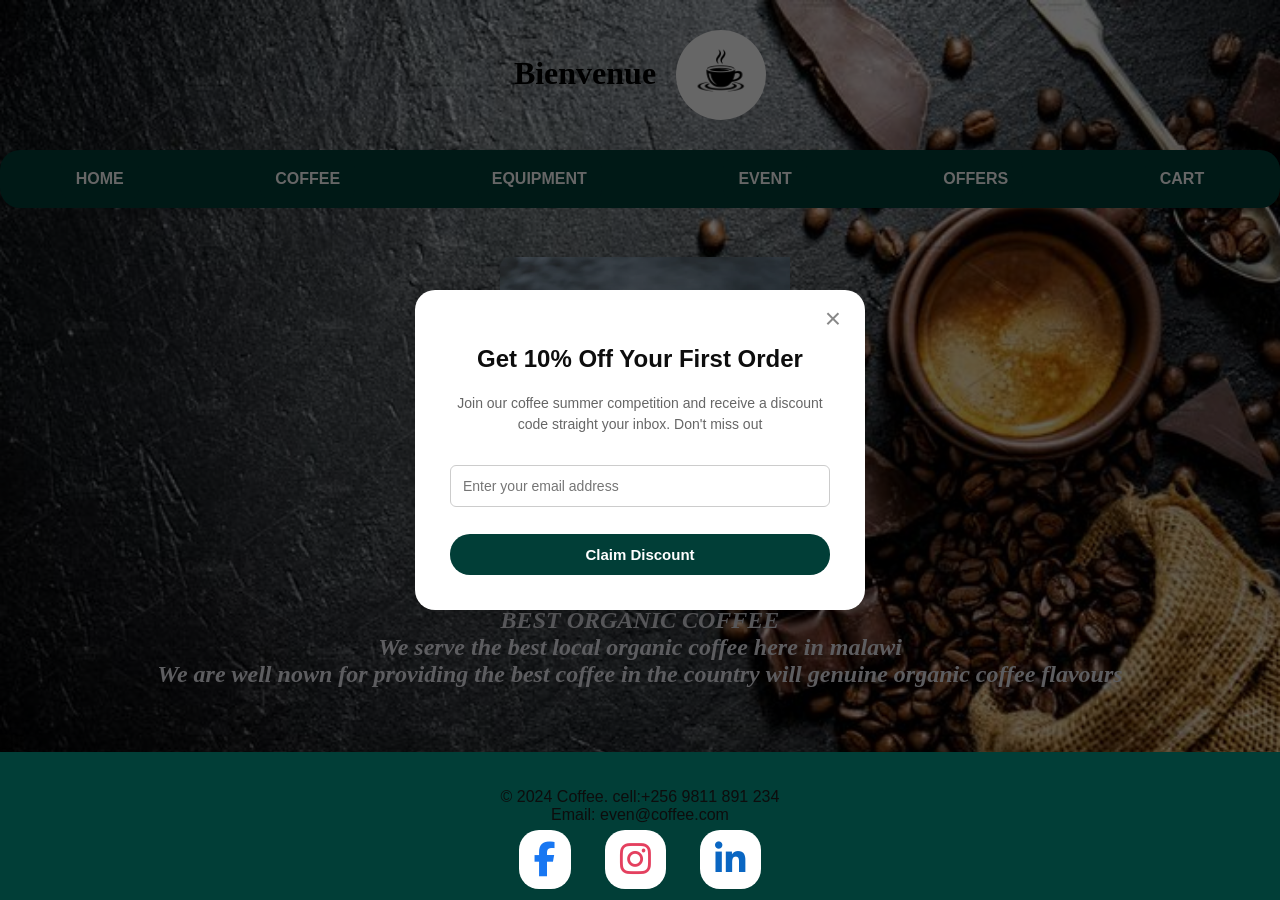
<file: index.html>
<!DOCTYPE html>
<html lang="en">

<head>
    <meta charset="UTF-8">
    <title>HOME</title>
    <link rel="stylesheet" href="steven.css">
    <link rel="stylesheet" href="https://cdnjs.cloudflare.com/ajax/libs/font-awesome/6.5.2/css/all.min.css">
</head>

<body class="chirwa">
    <header class="header-side">
        <h1>Bienvenue</h1>
        <img src="logo.jpg" class="logo" alt="company logo">
    </header>
    <nav>
        <a href="index.html">HOME</a>
        <a href="coffee.html">COFFEE</a>
        <a href="equipment.html">EQUIPMENT</a>
        <a href="event.html">EVENT</a>
        <a href="offers.html">OFFERS</a>
        <a href="cart.html">CART</a>
    </nav>

    <div id="discountModal" class="modal-overlay">
        <div class="modal-box">
            <button class="close-btn" onclick="closeModal()">&times;</button>
            <h2 class="modal heading">Get 10% Off Your First Order</h2>
            <p class="modal-message">Join our coffee summer competition and receive a discount code straight your inbox.
                Don't miss out</p>
            <form class="modal-form" onsubmit="handleFormSubmit(event)">
                <input type="email" placeholder="Enter your email address" required class="modal-input">
                <button type="submit" class="modal-submit-btn">Claim Discount</button>

            </form>
        </div>
    </div>

    <div class="slideshow">
        <div class="whole">

            <div class="coffee">
                <img src="slide-1.jpg" alt="slide">
            </div>

            <div class="coffee">
                <img src="slide-3.jpg" alt="slide">
            </div>

            <div class="coffee">
                <img src="slide-4.jpg" alt="slide">
            </div>

            <div class="coffee">
                <img src="slide-5.jpg" alt="slide">
            </div>

            <div class="coffee">
                <img src="slide-2.jpg" alt="slide">
            </div>

        </div>

    </div>
    <div>
        <h2 class="see">BEST ORGANIC COFFEE <br>We serve the best local organic coffee here in malawi<br>We are well nown
            for providing the best coffee in the country will genuine organic coffee flavours</h2>
    </div>

    <footer>
        <p>© 2024 Coffee. cell:+256 9811 891 234<br> Email: even@coffee.com</p>
        <div class="social-icons">
            <a href="#"><i class="fab fa-facebook-f"></i></a>
            <a href="#"><i class="fab fa-instagram"></i></a>
            <a href="#"><i class="fab fa-linkedin-in"></i></a>
        </div>
    </footer>
    <script src="javason.js"></script>
</body>

</html>
</file>
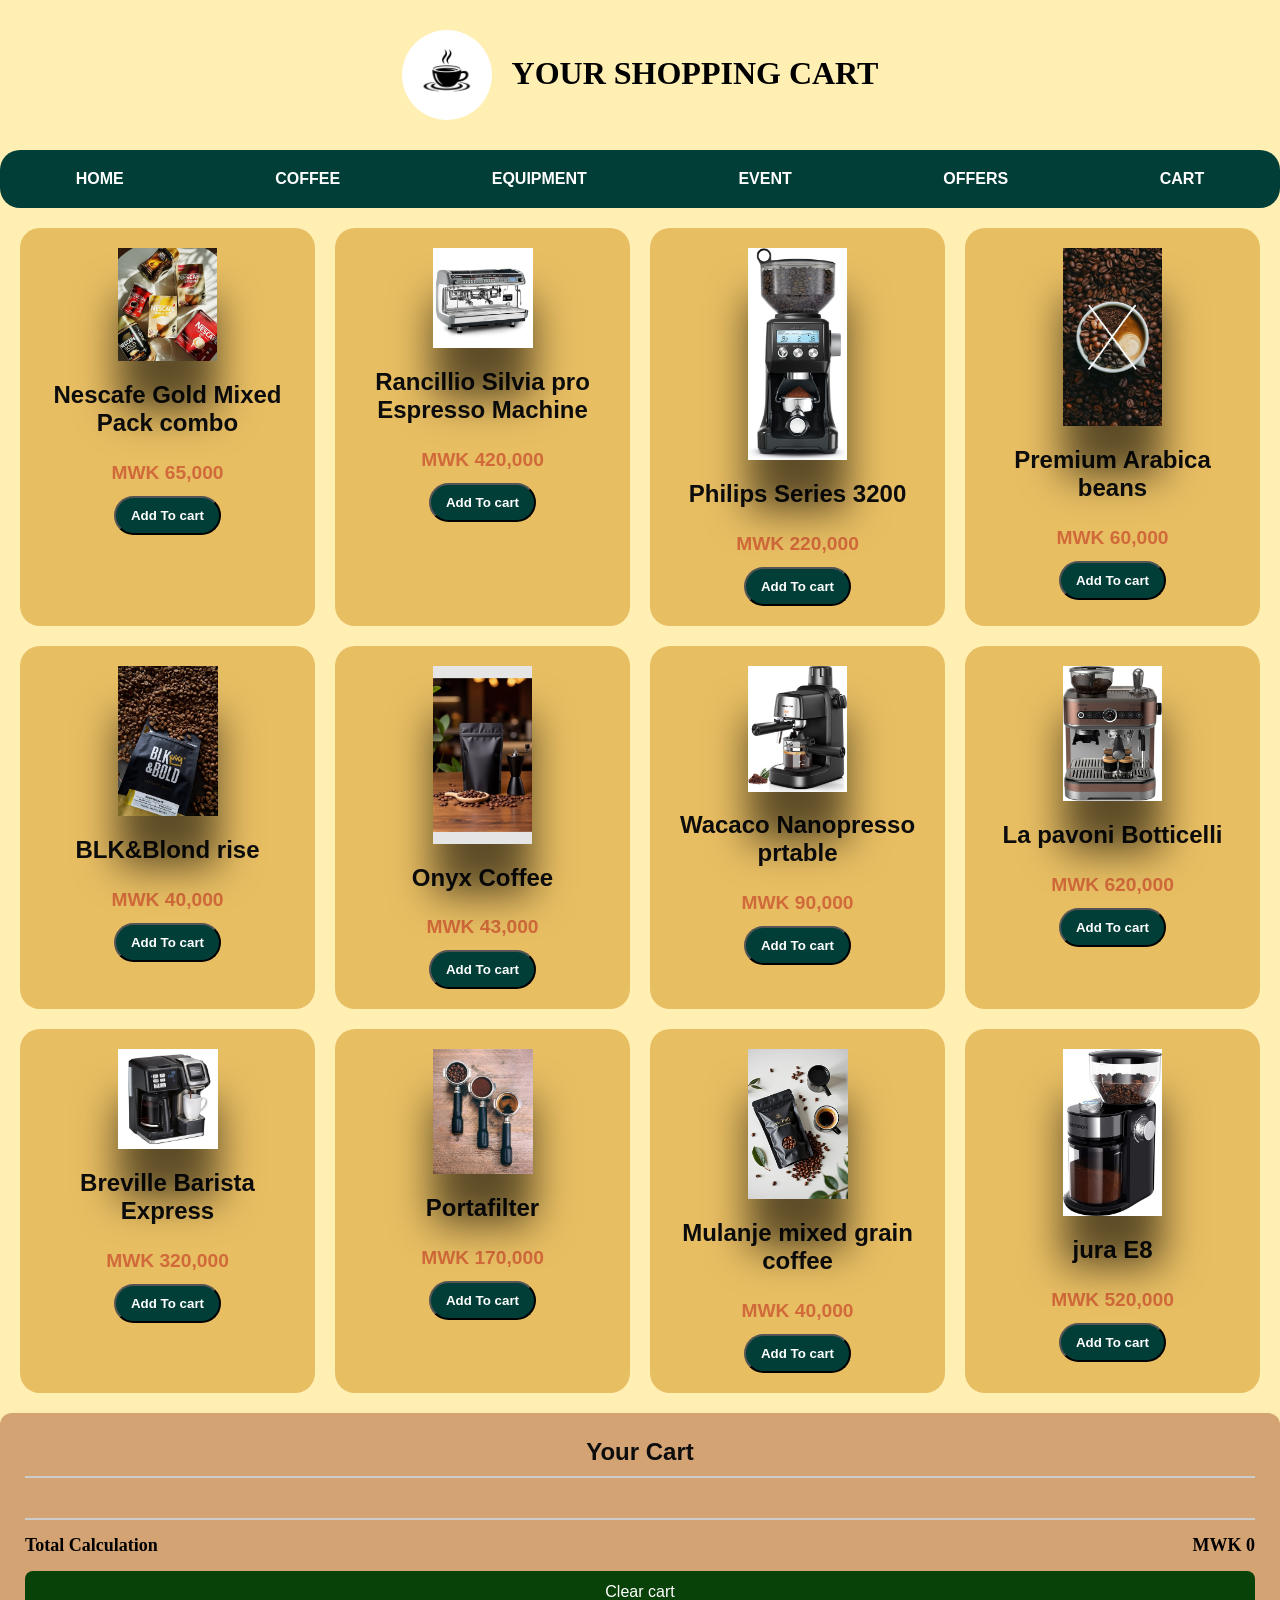
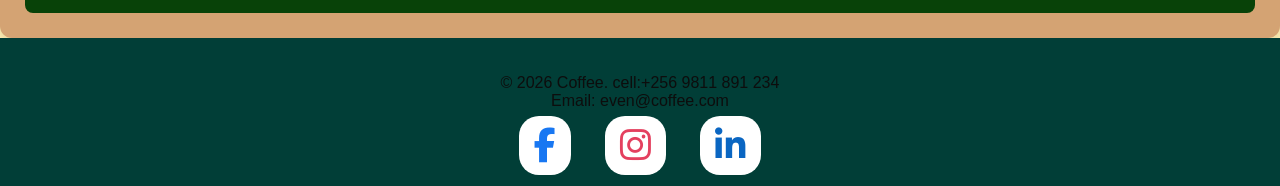
<file: cart.html>
<!DOCTYPE html>
<html lang="en">

<head>
    <title>CART</title>
    <meta charset="UTF-8">
    <link rel="stylesheet" href="steven.css">
    <link rel="stylesheet" href="https://cdnjs.cloudflare.com/ajax/libs/font-awesome/6.5.2/css/all.min.css">
</head>

<body>
    <header class="header-side">
        <img src="logo.jpg" class="logo" alt="company logo">
        <h1>YOUR SHOPPING CART</h1>
    </header>
    <nav>
        <a href="index.html">HOME</a>
        <a href="coffee.html">COFFEE</a>
        <a href="equipment.html">EQUIPMENT</a>
        <a href="event.html">EVENT</a>
        <a href="offers.html">OFFERS</a>
        <a href="cart.html">CART</a>
    </nav>
    <div class="cart1">
        <div class="items">
            <img src="cat-1.jpg" alt="cat">
            <h2>Nescafe Gold Mixed Pack combo</h2>
            <div class="price">MWK 65,000</div>
            <button class="addcart" onclick="addToCart('Nescafe Gold', 65000)">
                Add To cart
            </button>
        </div>

        <div class="items">
            <img src="eq5.jpg" alt="cat">
            <h2>Rancillio Silvia pro Espresso Machine</h2>
            <div class="price">MWK 420,000</div>
            <button class="addcart" onclick="addToCart('Rancillio Silvia pro Espresso Machine', 42000)">Add To cart</button>
        </div>

        <div class="items">
            <img src="eq6.jpg" alt="cat">
            <h2>Philips Series 3200</h2>
            <div class="price">MWK 220,000</div>
            <button class="addcart" onclick="addToCart('Philips Series', 220000)">
                Add To cart
            </button>
        </div>

        <div class="items">
            <img src="cat-2.jpg" alt="cat">
            <h2>Premium Arabica beans</h2>
            <div class="price">MWK 60,000</div>
            <button class="addcart" onclick="addToCart('Premium Arabic Beans', 60000)">
                Add To cart
            </button>
        </div>

        <div class="items">
            <img src="cat-3.jpg" alt="cat">
            <h2>BLK&Blond rise</h2>
            <div class="price">MWK 40,000</div>
            <button class="addcart" onclick="addToCart('BLK&Blond', 40000)">
                Add To cart
            </button>
        </div>

        <div class="items">
            <img src="cat-4.jpg" alt="cat">
            <h2>Onyx Coffee</h2>
            <div class="price">MWK 43,000</div>
            <button class="addcart" onclick="addToCart('Onyx Coffee', 43000)">
                Add To cart
            </button>
        </div>

        <div class="items">
            <img src="eq1.jpg" alt="cat">
            <h2>Wacaco Nanopresso prtable</h2>
            <div class="price">MWK 90,000</div>
            <button class="addcart" onclick="addToCart('Wacaco Nanopresso prtable', 90000)">
                Add To cart
            </button>
        </div>

        <div class="items">
            <img src="eq3.jpg" alt="cat">
            <h2>La pavoni Botticelli</h2>
            <div class="price">MWK 620,000</div>
            <button class="addcart" onclick="addToCart('Wacaco Nanopresso prtable', 620000)">
                Add To cart
            </button>
        </div>
        <div class="items">
            <img src="eq-12.jpg" alt="cat">
            <h2>Breville Barista Express</h2>
            <div class="price">MWK 320,000</div>
            <button class="addcart" onclick="addToCart('Breville Barista Express', 320000)">
                Add To cart
            </button>
        </div>
        <div class="items">
            <img src="eq-7.jpg" alt="cat">
            <h2>Portafilter</h2>
            <div class="price">MWK 170,000</div>
            <button class="addcart" onclick="addToCart('portafilter', 170000)">
                Add To cart
            </button>
        </div>
        <div class="items">
            <img src="cat-11.jpg" alt="cat">
            <h2>Mulanje mixed grain coffee</h2>
            <div class="price">MWK 40,000</div>
            <button class="addcart" onclick="addToCart('Mulanje mixed grain coffee', 40000)">
                Add To cart
            </button>
        </div>
        <div class="items">
            <img src="eq-9.jpg" alt="cat">
            <h2>jura E8</h2>
            <div class="price">MWK 520,000</div>
            <button class="addcart" onclick="addToCart('jura E8', 520000)">
                Add To cart
            </button>
        </div>
    </div>
    <div class="order-summary-panel">
        <h2>Your Cart</h2>
        <ul id="cart-items-list" class="cart-items-list"></ul>
        <div class="cart-calculations">
            <div class="calc-row total-row">
                <span>Total Calculation</span>
                <strong>MWK <span id="total-price">0</span></strong>
            </div>
        </div>
        <button class="Clear-cart-btn" onclick="clearCart()">Clear cart</button>
    </div>
    <footer>
        <p>© 2026 Coffee. cell:+256 9811 891 234<br> Email: even@coffee.com</p>
        <div class="social-icons">
            <a href="#"><i class="fab fa-facebook-f"></i></a>
            <a href="#"><i class="fab fa-instagram"></i></a>
            <a href="#"><i class="fab fa-linkedin-in"></i></a>
        </div>
    </footer>
    <script src="javason.js"></script>
</body>
</html>
</file>
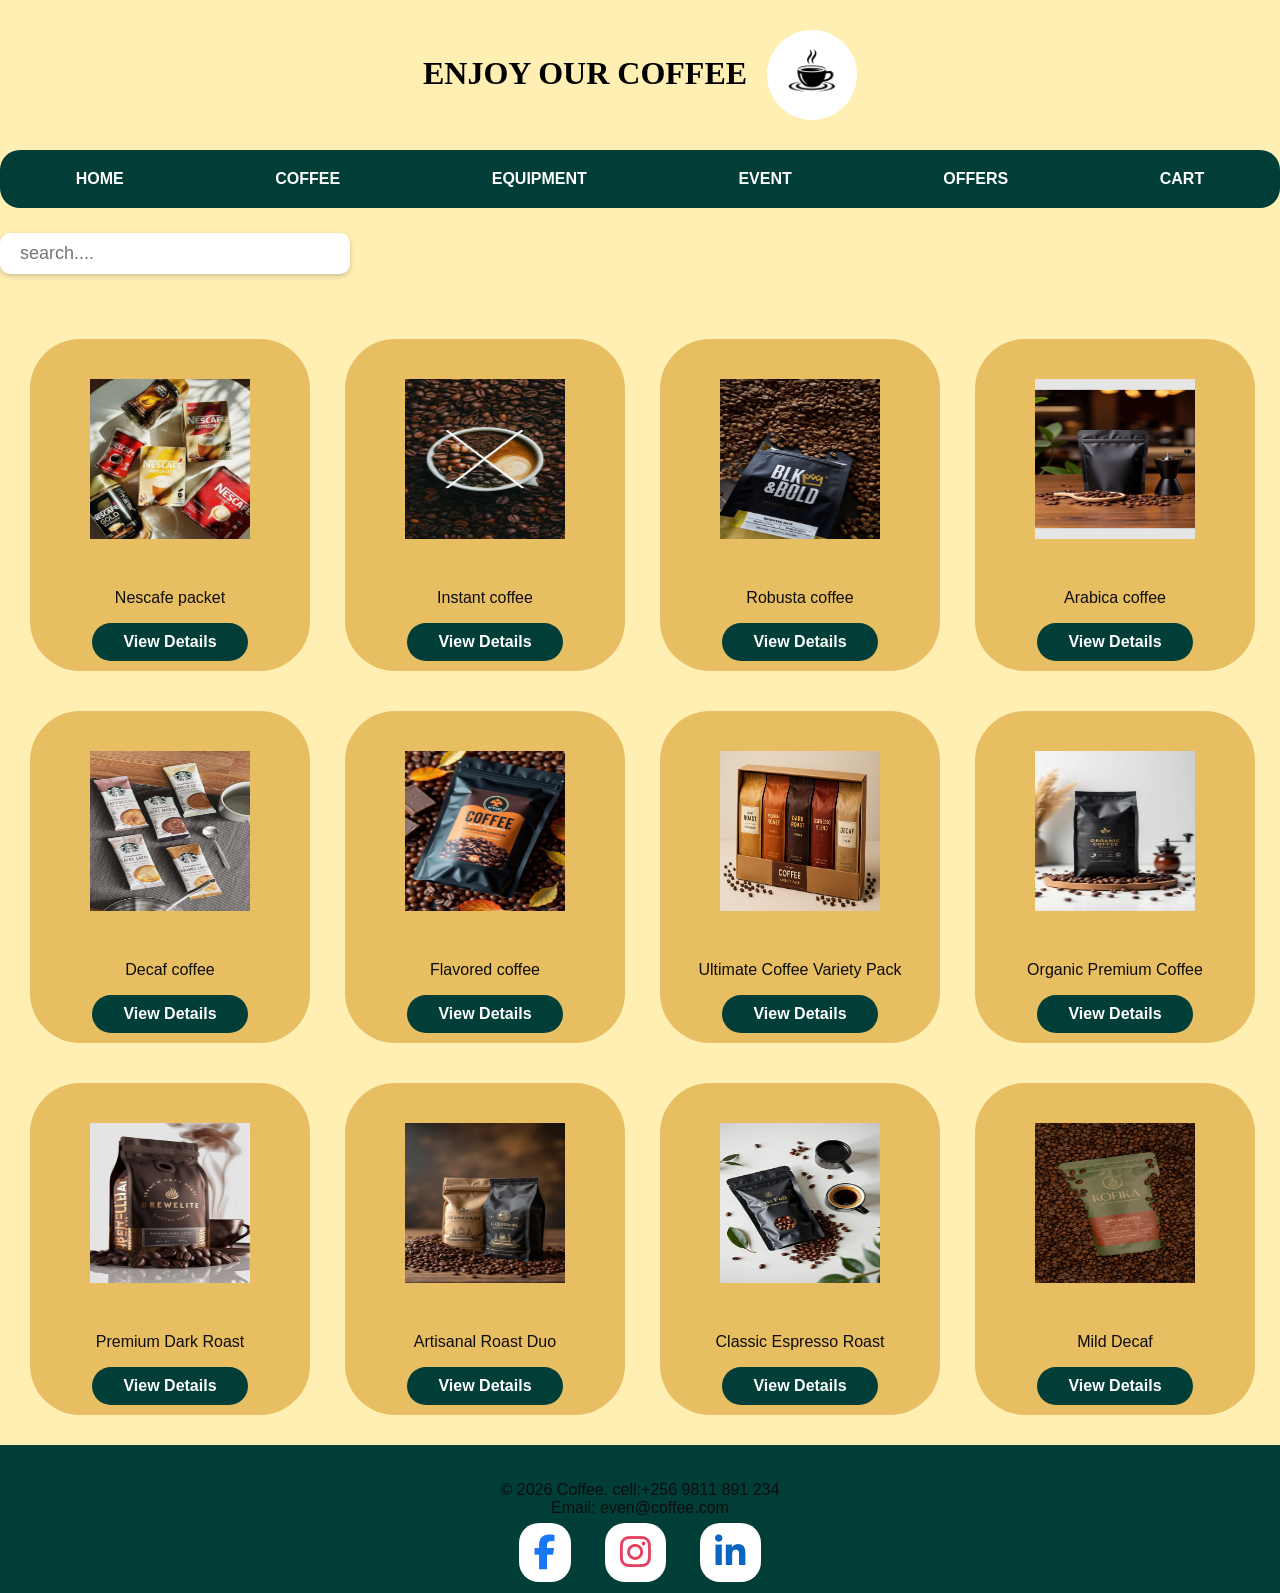
<file: coffee.html>
<!DOCTYPE html>
<html lang="en">

<head>
    <title>COFFEE</title>
    <meta charset="UTF-8">
    <link rel="stylesheet" href="steven.css">
    <link rel="stylesheet" href="https://cdnjs.cloudflare.com/ajax/libs/font-awesome/6.5.2/css/all.min.css">
</head>

<body>
    <header class="header-side">
        <h1>ENJOY OUR COFFEE</h1>
        <img src="logo.jpg" class="logo" alt="company logo">
    </header>
    <nav>
        <a href="index.html">HOME</a>
        <a href="coffee.html">COFFEE</a>
        <a href="equipment.html">EQUIPMENT</a>
        <a href="event.html">EVENT</a>
        <a href="offers.html">OFFERS</a>
        <a href="cart.html">CART</a>
    </nav>
    <form class="search2">
        <div class="search">
            <input type="text" placeholder="search....">
        </div>
    </form>

    <div class="cata2">

        <div class="catalouge2">
            <img src="cat-1.jpg" alt="cat">
            <p>Nescafe packet</p>
            <button onclick="toggleDetails('details1')" class="b2">View Details</button>
            <div id="details1" style="display: none;">
                <p>Rich iconic flavor that disolves instantly in hot water</p>
            </div>

        </div>

        <div class="catalouge2">

            <img src="cat-2.jpg" alt="cat">
            <p>Instant coffee</p>
            <button onclick="toggleDetails('details2')" class="b2">View Details</button>
            <div id="details2" class="details">
                <p>Fast and convenient coffee option for those who want a quick caffeine fix</p>
            </div>

        </div>

        <div class="catalouge2">

            <img src="cat-3.jpg" alt="cat">
            <p>Robusta coffee</p>
            <button onclick="toggleDetails('details3')" class="b2">View Details</button>
            <div id="details3" class="details">
                <p>Known for its strong, bold flavor and higher caffeine content</p>
            </div>

        </div>

        <div class="catalouge2">

            <img src="cat-4.jpg" alt="cat">
            <p>Arabica coffee</p>
            <button onclick="toggleDetails('details4')" class="b2">View Details</button>
            <div id="details4" class="details">
                <p>Known for its smooth, mild flavor and lower caffeine content</p>
            </div>
        </div>

        <div class="catalouge2">
            <img src="cat-5.jpg" alt="cat">
            <p>Decaf coffee</p>
            <button onclick="toggleDetails('details5')" class="b2">View Details</button>
            <div id="details5" class="details">
                <p>Contains little to no caffeine</p>
            </div>
        </div>

        <div class="catalouge2">
            <img src="cat-6.jpg" alt="cat">
            <p>Flavored coffee</p>
            <button onclick="toggleDetails('details6')" class="b2">View Details</button>
            <div id="details6" class="details">
                <p>Enhanced with various flavors like vanilla, hazelnut, or caramel</p>
            </div>
        </div>
        <div class="catalouge2">
            <img src="cat-7.jpg" alt="cat">
            <p>Ultimate Coffee Variety Pack</p>
            <button onclick="toggleDetails('details7')" class="b2">View Details</button>
            <div id="details7" class="details">
                <p>The prefect sampler gift set featuring five uniques brews,light roast, medium roast, dark roast, espresso blend and decaf</p>
            </div>
        </div>
        <div class="catalouge2">
            <img src="cat-8.jpg" alt="cat">
            <p>Organic Premium Coffee</p>
            <button onclick="toggleDetails('details8')" class="b2">View Details</button>
            <div id="details8" class="details">
                <p>Sustainably sourced and 100% organic beans, carefully roasted to hihlight natural sweetness and clean earthy undertones</p>
            </div>
        </div>
        <div class="catalouge2">
            <img src="cat-9.jpg" alt="cat">
            <p>Premium Dark Roast</p>
            <button onclick="toggleDetails('details9')" class="b2">View Details</button>
            <div id="details9" class="details">
                <p>Full-boddied selection featuring deep, smoky undertones and a rich velvety finish</p>
            </div>
        </div>
        <div class="catalouge2">
            <img src="cat-10.jpg" alt="cat">
            <p>Artisanal Roast Duo</p>
            <button onclick="toggleDetails('details10')" class="b2">View Details</button>
            <div id="details10" class="details">
                <p>A beautifully balanced and smooth cup, offering a harmonious blend of delicate sweetness</p>
            </div>
        </div>
        <div class="catalouge2">
            <img src="cat-11.jpg" alt="cat">
            <p>Classic Espresso Roast</p>
            <button onclick="toggleDetails('details11')" class="b2">View Details</button>
            <div id="details11" class="details">
                <p>crafted specifically for espresso extraction.it brings out rich, indulgent notes of dark chocolate and toasted nut with a thick, golden cream</p>
            </div>
        </div>
        <div class="catalouge2">
            <img src="cat-12.jpg" alt="cat">
            <p>Mild Decaf</p>
            <button onclick="toggleDetails('details12')" class="b2">View Details</button>
            <div id="details12" class="details">
                <p>All the complex aroma and smooth flavors of our classic coffee</p>
            </div>
        </div>
    </div>
    <footer>
        <p>© 2026 Coffee. cell:+256 9811 891 234<br> Email: even@coffee.com</p>
        <div class="social-icons">
            <a href="#"><i class="fab fa-facebook-f"></i></a>
            <a href="#"><i class="fab fa-instagram"></i></a>
            <a href="#"><i class="fab fa-linkedin-in"></i></a>
        </div>
    </footer>
    <script src="javason.js"></script>
</body>

</html>
</file>
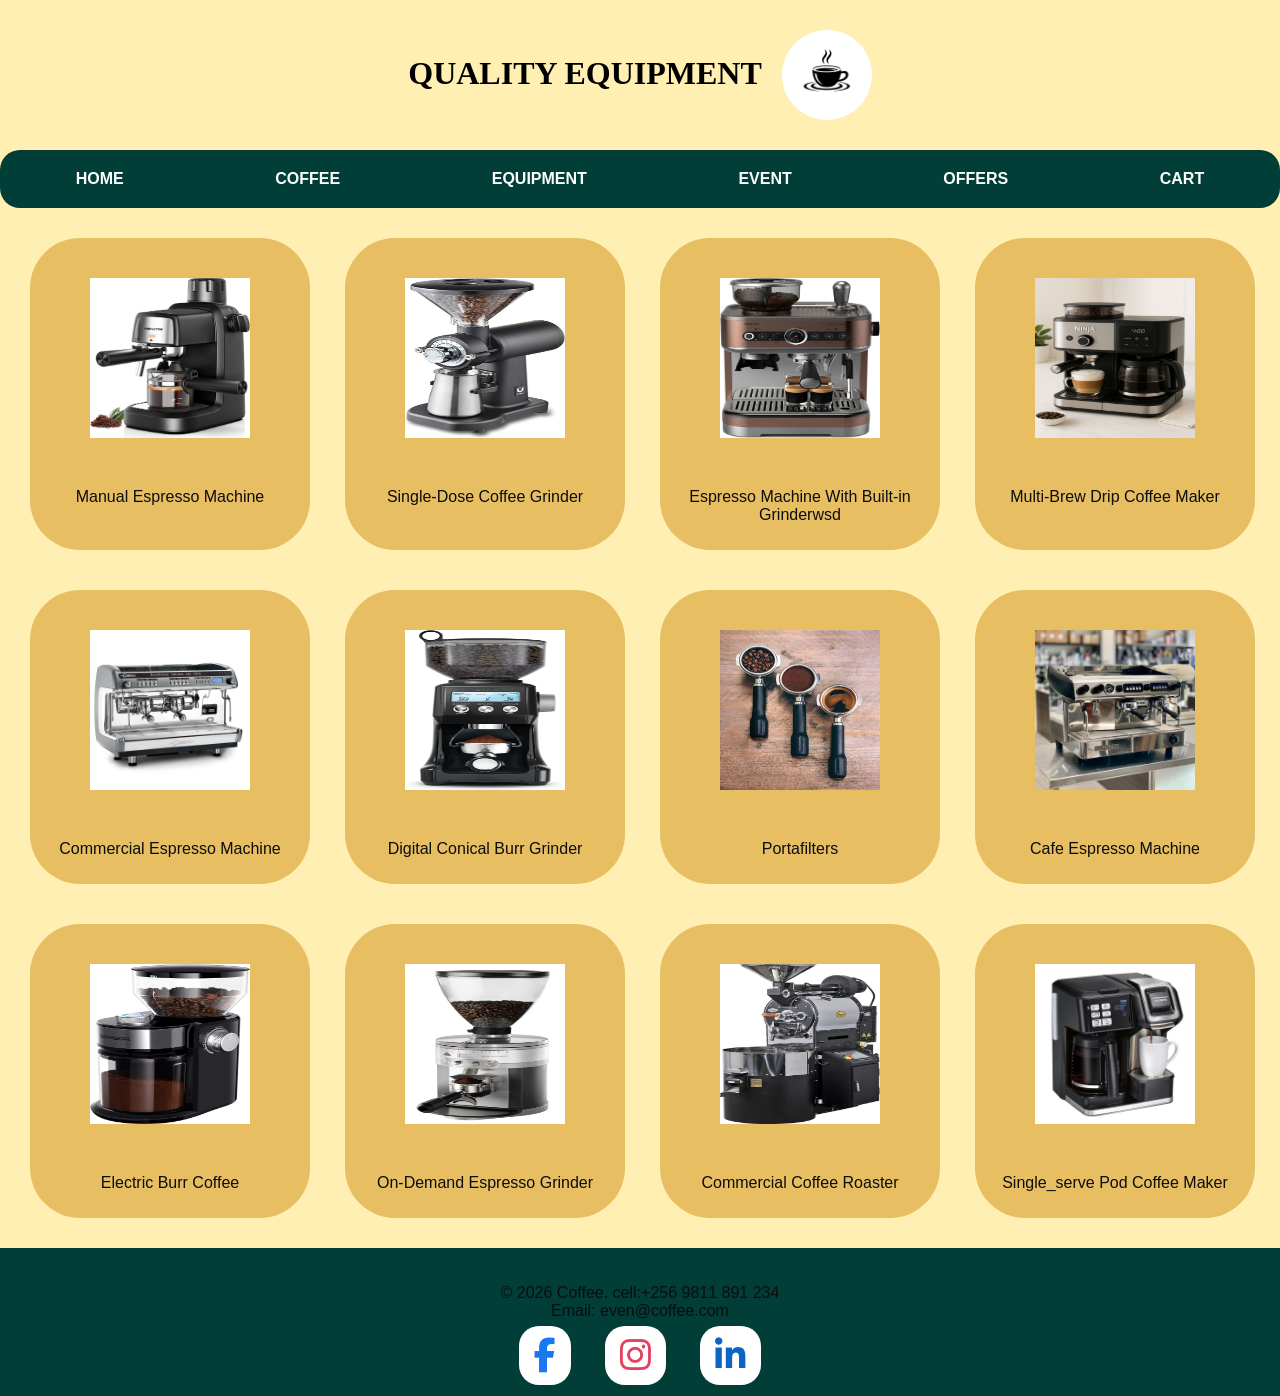
<file: equipment.html>
<!DOCTYPE html>
<html lang="en">

<head>
    <title>EQUIPMENT</title>
    <meta charset="UTF-8">
    <link rel="stylesheet" href="steven.css">
    <link rel="stylesheet" href="https://cdnjs.cloudflare.com/ajax/libs/font-awesome/6.5.2/css/all.min.css">
</head>

<body>
    <header class="header-side">
        <h1>QUALITY EQUIPMENT</h1>
        <img src="logo.jpg" class="logo" alt="company logo">
    </header>
    <nav>
        <a href="index.html">HOME</a>
        <a href="coffee.html">COFFEE</a>
        <a href="equipment.html">EQUIPMENT</a>
        <a href="event.html">EVENT</a>
        <a href="offers.html">OFFERS</a>
        <a href="cart.html">CART</a>
    </nav>

    <div class="cata">

        <div class="catalouge">

            <img src="eq1.jpg" alt="eq1">
            <p>Manual Espresso Machine</p>

        </div>

        <div class="catalouge">

            <img src="eq2.jpg" alt="eq2">
            <p>Single-Dose Coffee Grinder</p>

        </div>

        <div class="catalouge">

            <img src="eq3.jpg" alt="eq3">
            <p>Espresso Machine With Built-in Grinderwsd</p>

        </div>

        <div class="catalouge">

            <img src="eq4.jpg" alt="eq4">
            <p>Multi-Brew Drip Coffee Maker</p>
        </div>

        <div class="catalouge">
            <img src="eq5.jpg" alt="eq5">
            <p>Commercial Espresso Machine</p>
        </div>

        <div class="catalouge">
            <img src="eq6.jpg" alt="eq6">
            <p>Digital Conical Burr Grinder</p>
        </div>

        <div class="catalouge">
            <img src="eq-7.jpg" alt="eq7">
            <p>Portafilters</p>

        </div>
        <div class="catalouge">
            <img src="eq-8.jpg" alt="eq8">
            <p>Cafe Espresso Machine</p>
        </div>
        <div class="catalouge">
            <img src="eq-9.jpg" alt="eq9">
            <p>Electric Burr Coffee</p>
        </div>

        <div class="catalouge">
            <img src="eq-10.jpg" alt="eq10">
            <p>On-Demand Espresso Grinder</p>
        </div>
        <div class="catalouge">
            <img src="eq-11.jpg" alt="eq11">
            <p>Commercial Coffee Roaster</p>
        </div>
        <div class="catalouge">
            <img src="eq-12.jpg" alt="eq12">
            <p>Single_serve Pod Coffee Maker</p>
        </div>

    </div>
    <footer>
        <p>© 2026 Coffee. cell:+256 9811 891 234<br> Email: even@coffee.com</p>
        <div class="social-icons">
            <a href="#"><i class="fab fa-facebook-f"></i></a>
            <a href="#"><i class="fab fa-instagram"></i></a>
            <a href="#"><i class="fab fa-linkedin-in"></i></a>
        </div>
    </footer>
</body>

</html>
</file>
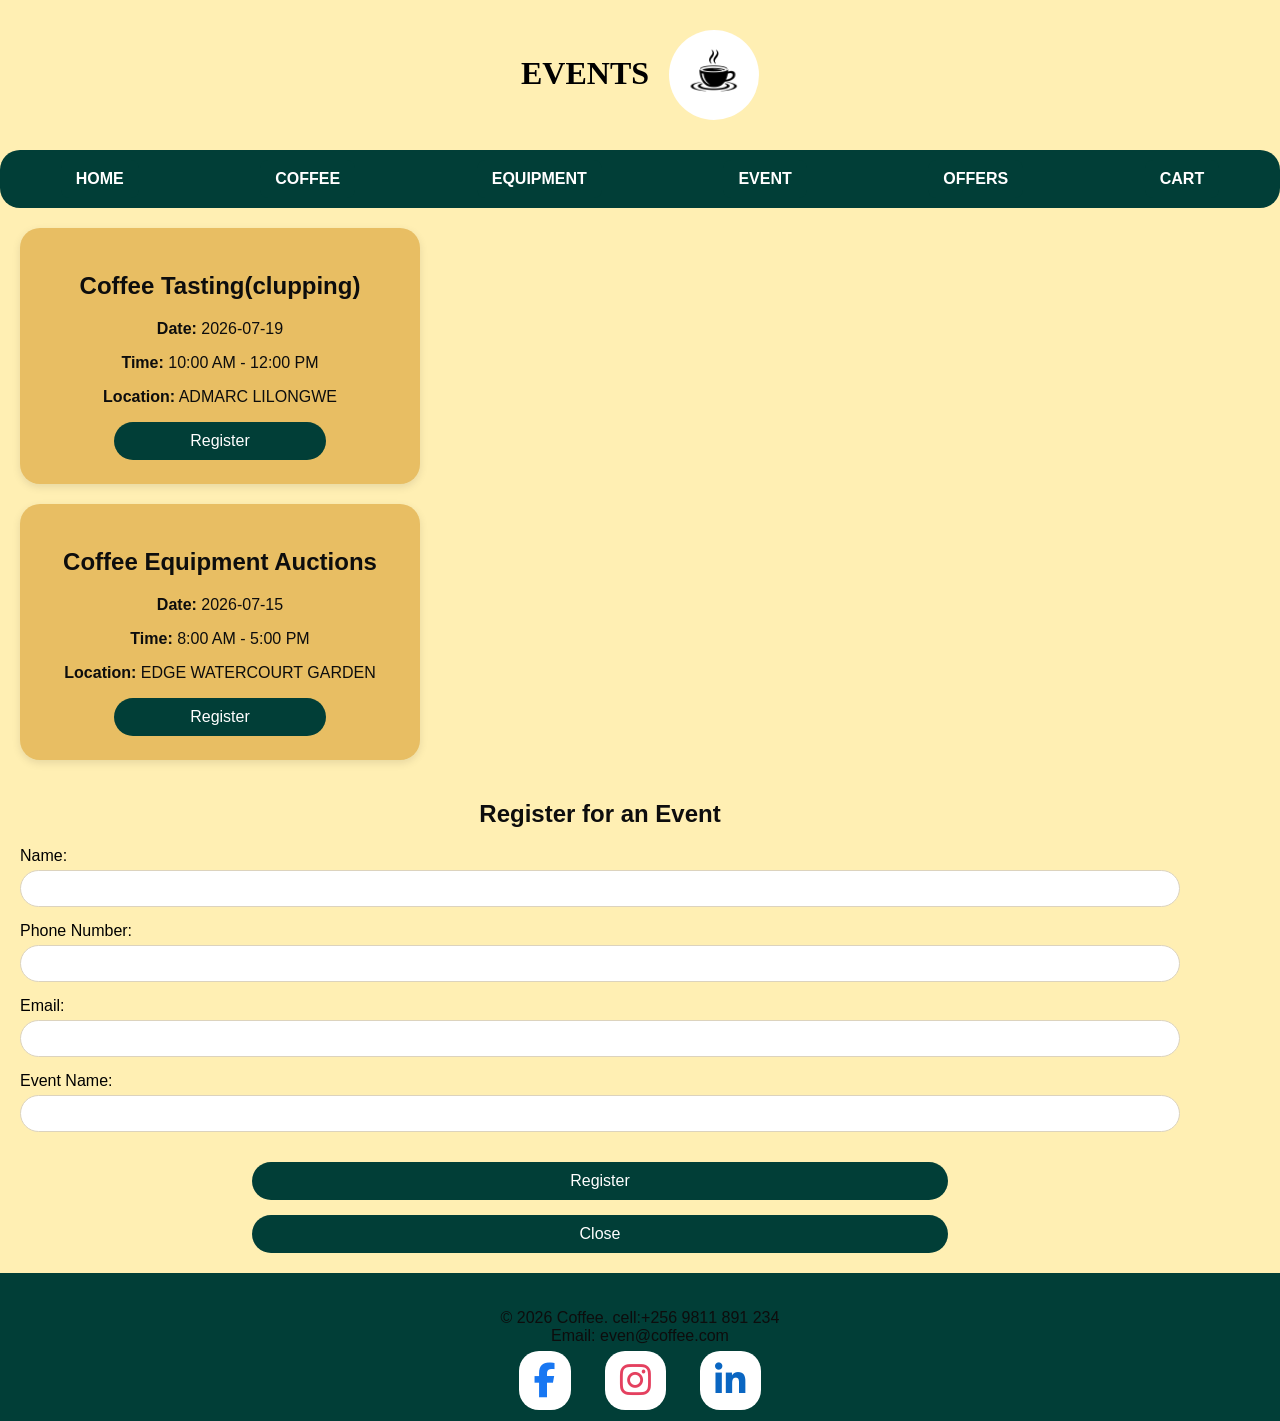
<file: event.html>
<!DOCTYPE html>
<html lang="en">

<head>
    <title>CART</title>
    <meta charset="UTF-8">
    <link rel="stylesheet" href="steven.css">
    <link rel="stylesheet" href="https://cdnjs.cloudflare.com/ajax/libs/font-awesome/6.5.2/css/all.min.css">
</head>

<body>
    <header class="header-side">
        <h1>EVENTS</h1>
        <img src="logo.jpg" class="logo" alt="company logo">
    </header>
    <nav>
        <a href="index.html">HOME</a>
        <a href="coffee.html">COFFEE</a>
        <a href="equipment.html">EQUIPMENT</a>
        <a href="event.html">EVENT</a>
        <a href="offers.html">OFFERS</a>
        <a href="cart.html">CART</a>
    </nav>

    <div class="mainevent">
        <div class="events">
            <div class="eventcard">
                <h2>Coffee Tasting(clupping) </h2>
                <p><strong>Date:</strong> 2026-07-19</p>
                <p><strong>Time:</strong> 10:00 AM - 12:00 PM</p>
                <p><strong>Location:</strong> ADMARC LILONGWE</p>
                 <button onclick="showForm()" class="b2">Register</button>
            </div>

            <div class="eventcard">
                <h2>Coffee Equipment Auctions</h2>
                <p><strong>Date:</strong> 2026-07-15</p>
                <p><strong>Time:</strong> 8:00 AM - 5:00 PM</p>
                <p><strong>Location:</strong> EDGE WATERCOURT GARDEN</p>
                <button onclick="showForm()" class="b2">Register</button>
            </div>

            <div id="form">
                <h2>Register for an Event</h2>
                <form action="submit_registration.php" method="POST">
                    <label for="name">Name:</label>
                    <input type="text" id="name" name="name" required>

                    <label for="phone">Phone Number:</label>
                    <input type="tel" id="phone" name="phone" required>

                    <label for="email">Email:</label>
                    <input type="email" id="email" name="email" required>

                    <label for="event">Event Name:</label>
                    <input type="text" id="event" name="event" required>
                    <button class="b2" type="submit">Register</button>
                    <button type="button" onclick="hideForm()" class="b2">Close</button>
                </form>
            </div>
        </div>
    </div>

    <footer>
        <p>© 2026 Coffee. cell:+256 9811 891 234<br> Email: even@coffee.com</p>
        <div class="social-icons">
            <a href="#"><i class="fab fa-facebook-f"></i></a>
            <a href="#"><i class="fab fa-instagram"></i></a>
            <a href="#"><i class="fab fa-linkedin-in"></i></a>
        </div>
    </footer>
    <script src="javason.js"></script>
</body>
</html>
</file>
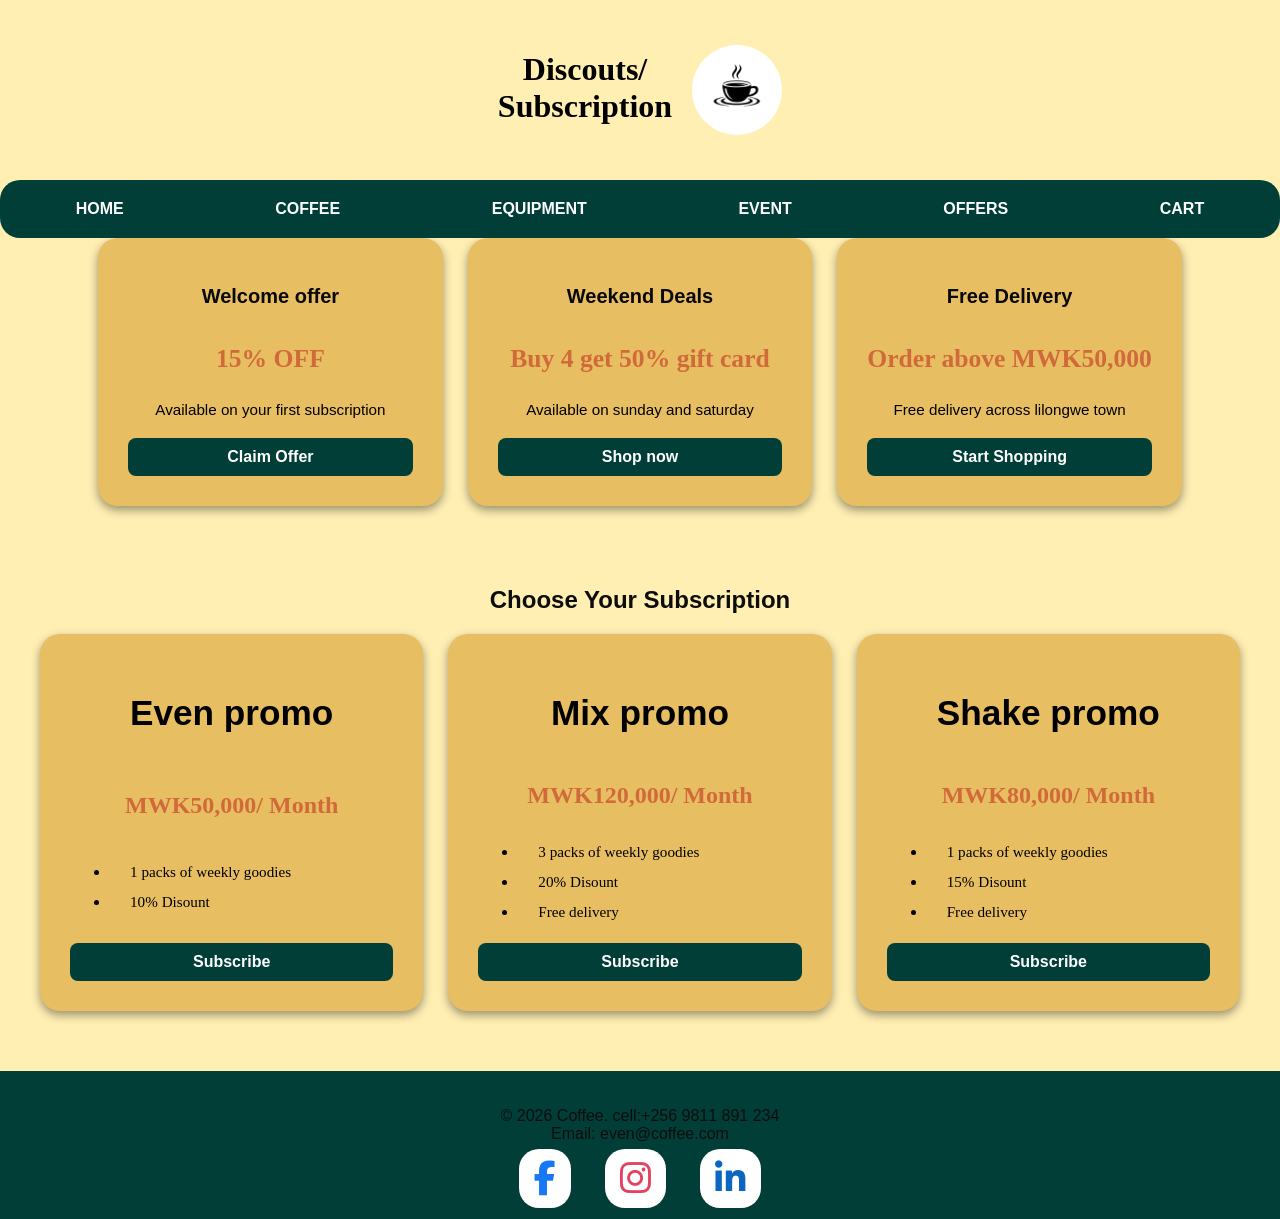
<file: offers.html>
<!DOCTYPE html>
<html lang="en">

<head>
    <title>OFFERS</title>
    <meta charset="UTF-8">
    <link rel="stylesheet" href="steven.css">
    <link rel="stylesheet" href="https://cdnjs.cloudflare.com/ajax/libs/font-awesome/6.5.2/css/all.min.css">
</head>

<body>
    <header class="header-side">
        <h1>Discouts/<br>Subscription</h1>
        <img src="logo.jpg" class="logo" alt="company logo">
    </header>
    <nav>
        <a href="index.html">HOME</a>
        <a href="coffee.html">COFFEE</a>
        <a href="equipment.html">EQUIPMENT</a>
        <a href="event.html">EVENT</a>
        <a href="offers.html">OFFERS</a>
        <a href="cart.html">CART</a>
    </nav>
    <div class="modal-box" id="subscription-modal">
            <button class="close-btn" onclick="closeSubscriptionModal()">&times;</button>
            <h2 class="modal heading">SUBSCRIBE</h2>
            <p class="modal-message">subscribe and claim a 15% off in welcome offer</p>
            <form class="modal-form" onsubmit="handleFormSubmit(event)">
                <input type="email" placeholder="Enter your email address" required class="modal-input">
                <input type="tel" placeholder="Enter your phone number" required class="modal-input">
                <button type="submit" class="modal-submit-btn">subscribe</button>

            </form>
        </div>
    <section class="offers">
        <div class="products">
            <h2>Welcome offer</h2>
            <h3>15% OFF</h3>
            <p>Available on your first subscription</p>
            <a href="#">Claim Offer</a>
        </div>
        <div class="products">
            <h2>Weekend Deals</h2>
            <h3>Buy 4 get 50% gift card</h3>
            <p>Available on sunday and saturday </p>
            <a href="cart.html">Shop now</a>
        </div>
        <div class="products">
            <h2>Free Delivery</h2>
            <h3>Order above MWK50,000</h3>
            <p>Free delivery across lilongwe town</p>
            <a href="cart.html">Start Shopping</a>
        </div>
    </section>

    <section class="subscription">
        <h2>Choose Your Subscription</h2>
        <div class="product-grid">
            <div class="Product">
                <h2>Even promo</h2>
                <h3>MWK50,000/ Month</h3>
                <ul>
                    <li>1 packs of weekly goodies</li>
                    <li>10% Disount</li>
                </ul>
                <a href="#" onclick="openSubscriptionModal(); return false;">Subscribe</a>

            </div>
            <div class="Product">
                <h2>Mix promo</h2>
                <h3>MWK120,000/ Month</h3>
                <ul>
                    <li>3 packs of weekly goodies</li>
                    <li>20% Disount</li>
                    <li>Free delivery</li>
                </ul>
                <a href="#" onclick="openSubscriptionModal(); return false;">Subscribe</a>
            </div>
            <div class="Product">
                <h2>Shake promo</h2>
                <h3>MWK80,000/ Month</h3>
                <ul>
                    <li>1 packs of weekly goodies</li>
                    <li>15% Disount</li>
                    <li>Free delivery</li>
                </ul>
                <a href="#" onclick="openSubscriptionModal(); return false;">Subscribe</a>
            </div>
        </div>

    </section>

    <footer>
        <p>© 2026 Coffee. cell:+256 9811 891 234<br> Email: even@coffee.com</p>
        <div class="social-icons">
            <a href="#"><i class="fab fa-facebook-f"></i></a>
            <a href="#"><i class="fab fa-instagram"></i></a>
            <a href="#"><i class="fab fa-linkedin-in"></i></a>
        </div>
    </footer>
    <script src="javason.js"></script>
</body>
</html>
</file>
<file: steven.css>
nav {
    display: flex;
    justify-content: space-around;
    background-color: #013e37;
    backdrop-filter: blur(10px);
    border-radius: 20px;
    width: 100%;
    height: auto;
    align-items: center;
    padding: 10px 0;
}

a {
    background-color: #013e37;
    color: #fff;
    text-decoration: none;
    padding: 10px 15px;
    transition: all 0.3s ease;
    border-radius: 8px;
    font-weight: bold;
    font-family: sans-serif;
    text-decoration: none;
}

a:hover {
    background-color: rgb(0, 0, 0);
    color: #fff;
    transition: all 0.3s ease;
    border-radius: 30px;
}
@media screen and (max-width:768px){
nav{
    flex-direction: column;
    gap: 10px;
    padding: 15px 10px;
    border-radius: 10px;
}
nav a{
    display: block;
    width: 90%;
    text-align: center;
}
}

h1 {
    text-align: center;
    color: black;
    margin-bottom: 25px;
    font-family: italic;
    text-size-adjust: 50px;
}

.chirwa {
    background-image: url("inspo\ 1.jpg");
    background-size: cover;
    background-position: center;
    background-repeat: no-repeat;
    min-height: 100vh;
    display: flex;
    flex-direction: column;
}

.coffee img {
    width: 300px;
    height: 300px;
    float: left;
    border-radius: 10px;

}

.slideshow {
    width: 300px;
    height: 300px;
    margin: 0 auto;
    overflow: hidden;
    padding: 10px;
    margin: auto;
}

.whole {
    animation: coffee 10s ease infinite;
    width: calc(300px * 5);
}

@keyframes coffee {
    20% {
        margin-left: 0px;
    }

    40% {
        margin-left: calc(-300px*1);
    }

    60% {
        margin-left: calc(-300px*2);
    }

    80% {
        margin-left: calc(-300px*3);
    }

    100% {
        margin-left: calc(-300px*4);
    }

}

* {
    box-sizing: border-box;
}

body {
    background-color: #ffefb3;
    width: 100%;
    max-width: 100%;
    overflow-x: hidden;
    margin: 0;
    padding: 0;
    min-height: 100vh;
     display: flex;
    flex-direction: column;
}

footer {
    background-color: #013e37;
    color: #fff;
    text-align: center;
    padding: 20px;
    position: relative;
    bottom: 0;
    left: 0;
    width: 100%;
    height: auto;
    margin-top: auto;
}

.catalouge img {
    width: 200px;
    height: 200px;
    padding: 20px;
    margin: 10px;
    border: #010000;
}

.catalouge {
    width: 280px;
    background-color: rgb(232, 190, 99);
    margin: 10px;
    padding: 10px;
    border: #010000;
    border-radius: 50px;
}

.cata {
    padding: 20px;
    flex-wrap: wrap;
    display: grid;
    grid-template-columns: repeat(auto-fit, minmax(280px, 1fr));
    gap: 20px;
    padding: 20px;
}

.catalouge:hover {
    transition: 1s all ease;
    transform: scale(1.10);
}

.catalouge {
    text-align: center;
}

.cata2 button {
    background-color: #013e37;
    color: #fff;
    text-decoration: none;
    padding: 10px 15px;
    transition: all 0.3s ease;
    border-radius: 20px;
    font-weight: bold;
    font-family: sans-serif;
    text-decoration: none;
}

.cata2 button:hover {
    background-color: rgb(0, 0, 0);
    color: #fff;
    transition: all 0.3s ease;
    border-radius: 30px;
}

.catalouge2 img {
    width: 200px;
    height: 200px;
    padding: 20px;
    margin: 10px;
    border: #010000;
}

.catalouge2 {
    width: 280px;
    background-color: rgb(232, 190, 99);
    margin: 10px;
    padding: 10px;
    border: #010000;
    border-radius: 50px;
}

.cata2 {
    justify-content: center;
    padding: 20px;
    flex-wrap: wrap;
    display: grid;
    grid-template-columns: repeat(auto-fit, minmax(280px, 1fr));
    gap: 20px;
    padding: 20px;
}

.catalouge2:hover {
    transform: translateY(-6px);
    box-shadow: 0 12px 20px rgba(26, 46, 43, 0.12);
}

.catalouge2 {
    text-align: center;
}

.search {
    margin: 20px auto;
}

.search input {
    width: 350px;
    font-size: 18px;
    padding: 10px 20px;
    border-radius: 10px;
    border: none;
    box-shadow: 0px 2px 5px rgb(0, 0, 0, 0.2);
}

.cart1 .items img {
    max-width: 100px;
    height: auto;
    filter: drop-shadow(0 50px 20px #0009);
}

.cart1 {
    display: grid;
    grid-template-columns: repeat(auto-fit, minmax(250px, 1fr));
    gap: 20px;
    padding: 20px;
}

.cart1 .items {
    background-color: rgb(232, 190, 99);
    padding: 20px;
    border-radius: 20px;
    display: flex;
    flex-direction: column;
    align-items: center;
}

.cart1 .items .card-footer {
    margin-top: auto;
    text-align: center;
    width: 100%;
}

.cart1 .items button {
    background-color: #013e37;
    color: #fff;
    text-decoration: none;
    padding: 10px 15px;
    transition: all 0.3s ease;
    border-radius: 20px;
    font-weight: bold;
    font-family: sans-serif;
    text-decoration: none;
}

.cart1 .items .price {
    font-size: 1.2rem;
    font-weight: bold;
    color: #d16a3a;
    margin-top: 5px;
    margin-bottom: 12px;
    font-family: sans-serif;
}

.mainevent {
    display: flex;
    flex-wrap: wrap;
    justify-content: center;
    gap: 40px;
    align-items: flex-start;
    max-width: 1200px;
    padding: 20px;
    font-family: 'Segoe UI', Tahoma, Geneva, Verdana, sans-serif;
    justify-content: space-between;

}

.events {
    flex: 1;
    min-width: 300px;
    flex-direction: column;
    gap: 20px;
    display: flex;
}

.eventcard {
    flex: 1;
    min-width: 300px;
    max-width: 400px;
    background-color: rgb(232, 190, 99);
    border-radius: 20px;
    padding: 24px;
    box-shadow: 0 3px 8px rgba(0, 0, 0, 0.1);
}

.eventcard:hover {
    transform: translateY(-6px);
    box-shadow: 0 12px 20px rgba(26, 46, 43, 0.12);
}

.form {
  display: none;
  flex-direction: column;
  background-color: #f7f3e9;
  border-radius: 20px;
  padding: 24px;
  box-shadow: 0 4px 12px rgba(0, 0, 0, 0.2);
  z-index: 9999;
  position: fixed;
  top: 0;
  left: 0;
  right: 0;
  bottom: 0;
  margin: auto;
  width: 85%;
  max-width: 320px;
  height: fit-content;
}

.form.active{
    display: flex;
}

input {
    width: 100%;
    padding: 10px;
    margin-top: 5px;
    margin-bottom: 15px;
    border-radius: 20px;
    background-color: #ffffff;
    border: 1.5px solid #dcd3be;
    box-sizing: border-box;
}

.b2 {
    width: 60%;
    padding: 10px;
    background-color: #013e37;
    border-radius: 20px;
    cursor: pointer;
    font-size: 16px;
    color: #fff;
    display: block;
    margin-left: auto;
    margin-right: auto;
    margin-top: 15px;
    border: none;
}

.b2:hover {
    background-color: #121212;
}

p {
    color: #0d0d0d;
    font-family: 'Segoe UI', Tahoma, Geneva, Verdana, sans-serif;
    text-align: center;
}

.see {
    font-style: italic;
    text-align: center;
    color: rgb(233, 233, 240);
    margin-bottom: 25px;
    font-family: italic;
    text-size-adjust: 80px;
}

.details {
    display: none;
    padding: 10px;
    margin-top: 10px;
}

.logo {
    width: 90px;
    height: 90px;
    border-radius: 50%;
}

h2 {
    color: #0d0d0d;
    font-family: 'Segoe UI', Tahoma, Geneva, Verdana, sans-serif;
    text-align: center;
}

.header-side {
    display: flex;
    align-items: center;
    justify-content: center;
    gap: 20px;
    padding: 30px 0;
}

.modal-overlay {
    position: fixed;
    top: 0;
    left: 0;
    width: 100%;
    height: 100%;
    background-color: rgba(0, 0, 0, 0.6);
    display: flex;
    justify-content: center;
    align-items: center;
}

.modal-box {
    background-color: #ffffff;
    padding: 35px;
    border-radius: 20px;
    width: 90%;
    max-width: 450px;
    position: relative;
    text-align: center;
    box-shadow: 0 10px 25px rgba(0, 0, 0, 0.2);
}

.close-btn {
    position: absolute;
    top: 12px;
    right: 18px;
    background: none;
    border: none;
    font-size: 28px;
    cursor: pointer;
    color: #888888;
    transition: color 0.2s ease;
}

.close-btn:hover {
    color: #333333;
}

.modal-heading {
    margin-top: 10px;
    margin-bottom: 10px;
    color: #222222;
    font-size: 24px;
}

.modal-message {
    color: #666666;
    font-size: 14px;
    line-height: 1.5;
    margin-bottom: 25px;
}

.modal-form {
    display: flex;
    flex-direction: column;
    gap: 12px;
}

.modal-input {
    padding: 12px;
    border: 1px solid #ccc;
    border-radius: 6px;
    font-size: 14px;
    outline: none;
}

.modal-submit-btn {
    background-color: #013e37;
    color: #fff;
    padding: 12px;
    border: none;
    border-radius: 20px;
    font-size: 15px;
    font-weight: bold;
    cursor: pointer;
}

#subscription-modal {
    display: none;
    position: fixed;
    top: 50%;
    left: 50%;
    transform: translate(-50%, -50%);
    z-index: 9999;
}

.offers {
    display: grid;
    grid-template-columns: repeat(auto-fit, minmax(280px, 1fr));
    gap: 25px;
    max-width: 1200px;
    margin: 0 auto 60px auto;
}

.offers .products {
    background: rgb(232, 190, 99);
    border-radius: 20px;
    padding: 30px;
    text-align: center;
    box-shadow: 0 4px 10px rgba(0, 0, 0, 0.4);
    display: flex;
    flex-direction: column;
    justify-content: space-between;
    transition: transform 0.3s ease, box-shadow 0.3s ease;
}

.offers .products:hover {
    transform: translateY(-6px);
    box-shadow: 0 12px 20px rgba(26, 46, 43, 0.12);
}

.offers .products h2 {
    font-size: 1.25rem;
    color: #090909;
    margin-bottom: 10px;
}

.offers .products h3 {
    font-size: 1.6rem;
    color: #d16a3a;
    margin-bottom: 12px;
    font-weight: 700;
}

.offers .products p {
    font-size: 0.95rem;
    color: #000000;
    margin-bottom: 20px;
}

.product-grid {
    display: grid;
    grid-template-columns: repeat(auto-fit, minmax(280px, 1fr));
    gap: 25px;
    max-width: 1200px;
    margin: 0 auto 60px auto;
}

.product-grid .Product {
    background: rgb(232, 190, 99);
    border-radius: 20px;
    padding: 30px;
    text-align: center;
    box-shadow: 0 4px 10px rgba(0, 0, 0, 0.4);
    display: flex;
    flex-direction: column;
    justify-content: space-between;
    transition: transform 0.3s ease, box-shadow 0.3s ease;
}

.product-grid .Product:hover {
    transform: translateY(-6px);
    box-shadow: 0 12px 20px rgba(26, 46, 43, 0.12);
}

.product-grid .Product h2 {
    font-size: 1.25rem;
    color: #010000;
    margin-bottom: 10px;
}

.product-grid .Product h3 {
    font-size: 1.5rem;
    color: #d16a3a;
    margin-bottom: 12px;
    font-weight: 700;
}

.product-grid .Product ul li {
    padding: 6px 0 6px 20px;
    font-size: 0.95rem;
    text-align: left;
}

.product-grid .Product h2 {
    text-align: center;
    font-size: 2.2rem;
    margin-bottom: 25px;
}

.social-icons {
    text-align: center;
    margin-top: 15px;
}

.social-icons a {
    color: #fff;
    font-size: 35px;
    margin: 0 15px;
    text-decoration: none;
    background-color: #fff;
    border-radius: 20px;
}

.social-icons a:hover {
    color: #d4a373;
}

.fa-facebook-f {
    color: #1877f2;
}

.fa-instagram {
    color: #e4405f;
}

.fa-linkedin-in {
    color: #0a66c2;
}

.order-summary-panel {
    flex: 1;
    min-width: 300px;
    background:  #d4a373;
    padding: 25px;
    border-radius: 12px;
    position: sticky;
    top: 20px;
    box-shadow: 0 4px 10px rgba(0, 0, 0, 0.1);
}

.order-summary-panel h2 {
    margin-top: 0;
    margin-bottom: 20px;
    border-bottom: 2px solid #ccc;
    padding-bottom: 10px;
}

.cart-items-list {
    list-style: none;
    padding: 0;
    margin: 0;
    max-height: 300px;
    overflow-y: auto;
}

.cart-items-list li {
    display: flex;
    justify-content: space-between;
    align-items: center;
    padding: 10px 0;
    border-bottom: 1px dashed #ccc;
    font-size: 15px;
}

.cart-calculations {
    margin-top: 20px;
    border-top: 2px solid #ccc;
    padding-top: 15px;
}

.calc-row {
    display: flex;
    justify-content: space-between;
    align-items: center;
}

.total-row {
    font-size: 18px;
    font-weight: bold;
}

.Clear-cart-btn{
    width: 100%;
    margin-top: 15px;
    padding: 12px;
    border: none;
    border-radius: 8px;
    background: rgb(8, 66, 8);
    color: white;
    font-size: 16px;
    cursor: pointer;
}

.clear-cart-btn:hover {
    opacity: 0.9;
}

.main-container {
    flex-direction: column;
}

.cart1.order-summary-panel {
    width: 100%;
}

.order-summary-panel {
    position: static;
    min-width: unset;
}
</file>
